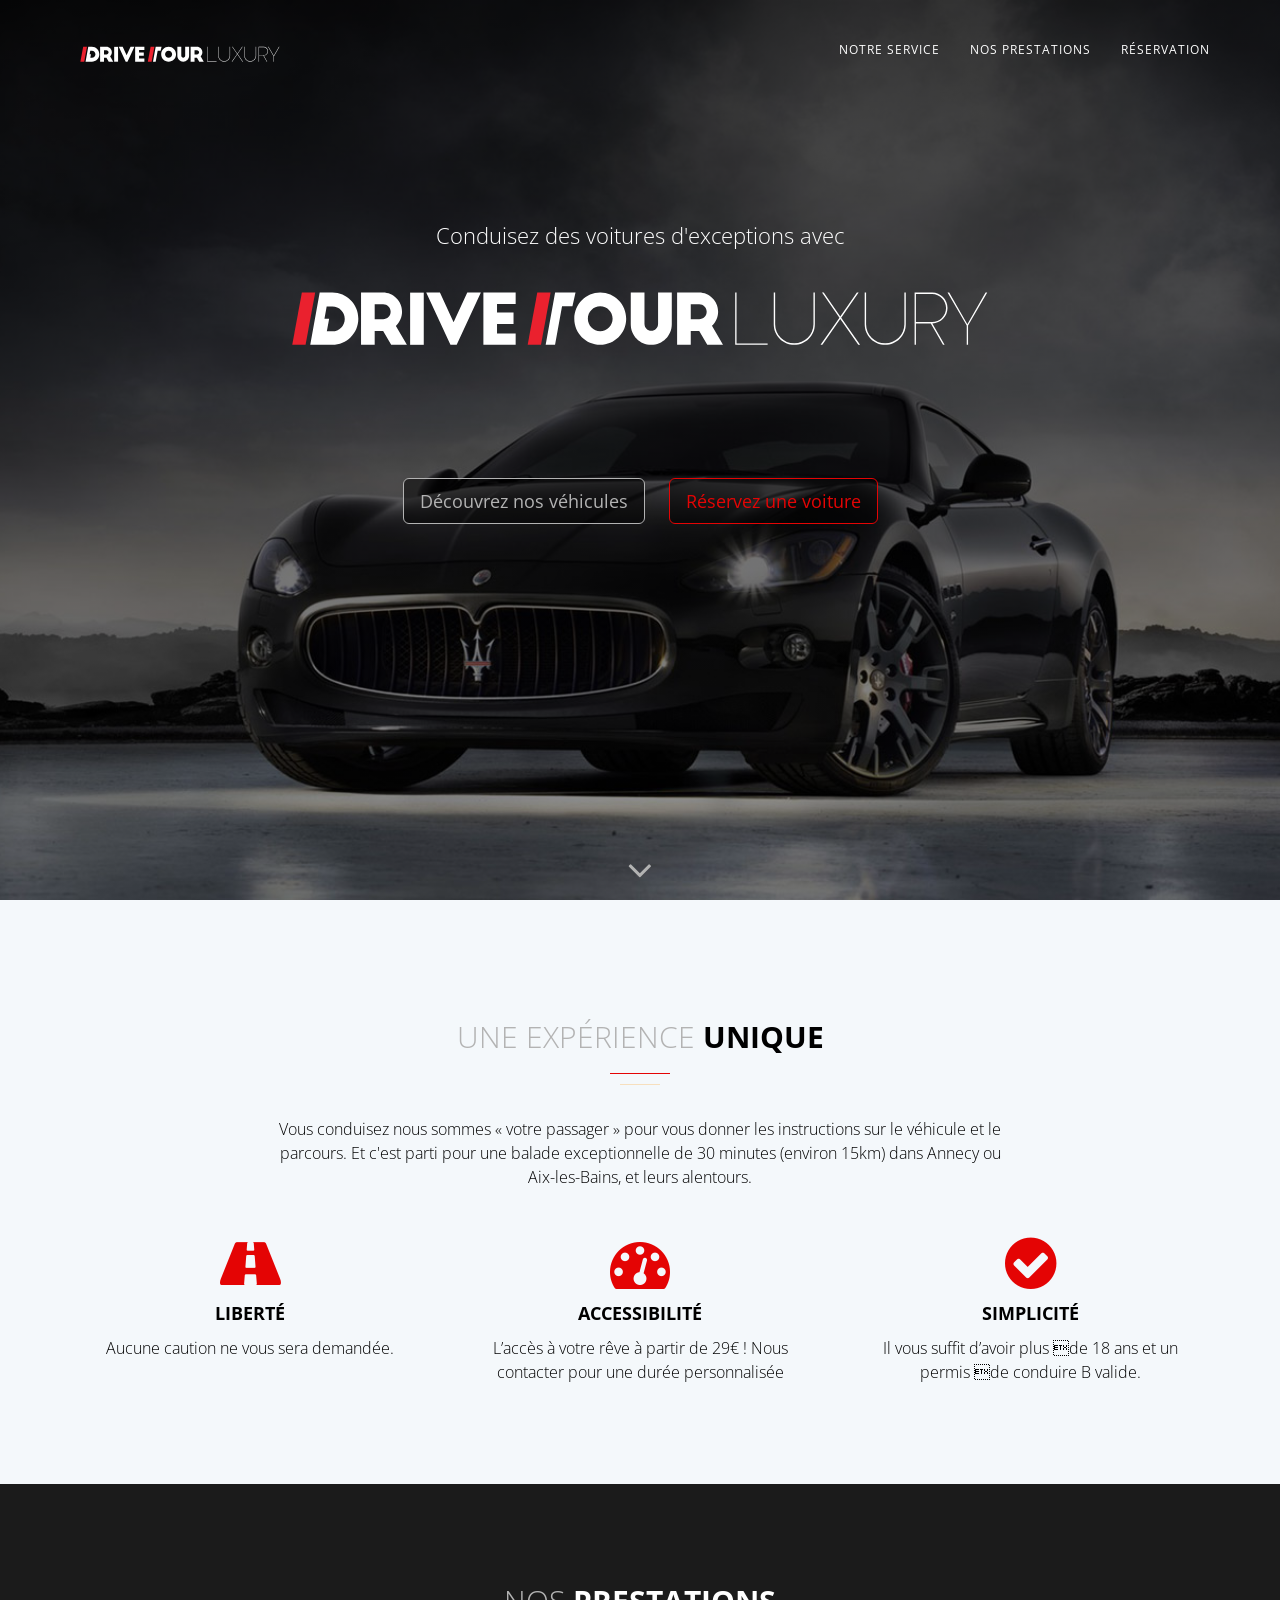
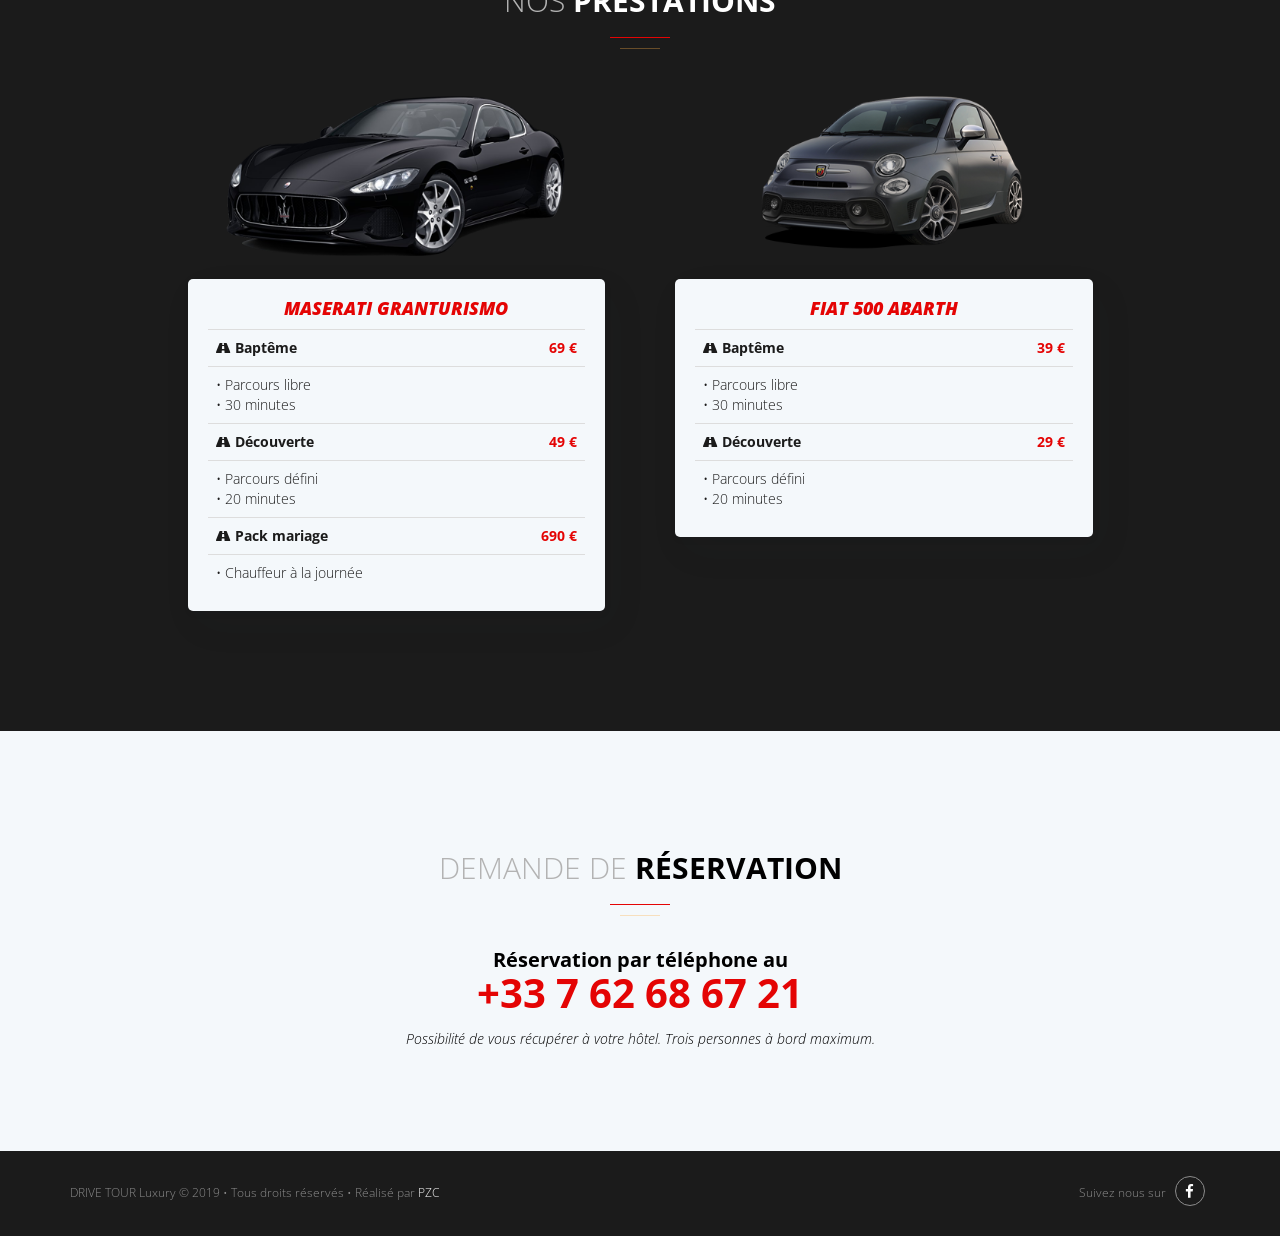
<file: index.html>
<!DOCTYPE html>
<html lang="fr">
  <head>
    <!-- META
    ================================================== -->
    <meta charset="utf-8">
    <!--[if IE]><meta http-equiv="x-ua-compatible" content="IE=9" /><![endif]-->
    <meta name="viewport" content="width=device-width, initial-scale=1">
    <title>Drive Tour Luxury | Conduisez une Maserati GranTurismo sur Annecy</title>
    <meta name="description" content="Conduisez une Maserati GranTurismo sur Annecy avec Drive Tour Luxury à partir de 69€">
    <meta name="keywords" content="drive tour luxury, drive tour, luxury, maserati, granturismo, Annecy, Aix-les-Bains, location, voiture">
    <meta name="author" content="www.pzc.fr">

    <!-- Favicons
    ================================================== -->
    <!-- <link rel="shortcut icon" href="img/favicon.ico" type="image/x-icon"> -->
    <link rel="icon" href="img/favicon.png" />

    <!-- Bootstrap -->
    <link rel="stylesheet" type="text/css"  href="css/bootstrap.css">
    <link rel="stylesheet" type="text/css" href="fonts/font-awesome/css/font-awesome.css">

    <!-- Stylesheet
    ================================================== -->
    <link rel="stylesheet" type="text/css"  href="css/style.css">
    <link rel="stylesheet" type="text/css"  href="css/animate.css">
    <link rel="stylesheet" type="text/css" href="css/responsive.css">

    <script type="text/javascript" src="js/modernizr.custom.js"></script>

    <!-- HTML5 shim and Respond.js for IE8 support of HTML5 elements and media queries -->
    <!-- WARNING: Respond.js doesn't work if you view the page via file:// -->
    <!--[if lt IE 9]>
      <script src="https://oss.maxcdn.com/html5shiv/3.7.2/html5shiv.min.js"></script>
      <script src="https://oss.maxcdn.com/respond/1.4.2/respond.min.js"></script>
    <![endif]-->
  </head>
  <body>
    <!-- Navigation
    ==========================================-->
    <nav id="tf-menu" class="navbar navbar-default navbar-fixed-top">
      <div class="container animated-home fadeInDown">
        <!-- Brand and toggle get grouped for better mobile display -->
        <div class="navbar-header">
          <button type="button" class="navbar-toggle collapsed" data-toggle="collapse" data-target="#cc-menu">
            <span class="sr-only">Toggle navigation</span>
            <span class="icon-bar"></span>
            <span class="icon-bar"></span>
            <span class="icon-bar"></span>
          </button>
          <a class="navbar-brand page-scroll" href="#tf-home"><img src="img/logo.svg" alt="logo"></a>
        </div>

        <!-- Collect the nav links, forms, and other content for toggling -->
        <div class="collapse navbar-collapse" id="cc-menu">
          <ul class="nav navbar-nav navbar-right">
            <li><a href="#tf-services" class="page-scroll">Notre Service</a></li>
            <li><a href="#tf-vehicules" class="page-scroll">Nos Prestations</a></li>
            <li><a href="#tf-contact" class="page-scroll">Réservation</a></li>
          </ul>
        </div><!-- /.navbar-collapse -->
      </div><!-- /.container-fluid -->
    </nav>

    <!-- Home Page
    ==========================================-->
    <div id="tf-home" class="text-center">
        <div class="overlay">
            <div class="content animated fadeIn">

                <h2 class="lead">Conduisez des voitures d'exceptions avec</h2>
                <img src="img/logo.svg" alt="logo">

                <p class="home-btn">
                  <a href="#tf-vehicules" role="button" class="btn btn-default btn-lg page-scroll">Découvrez nos véhicules</a>
                  <a href="tel:+33762686721" role="button" class="btn btn-primary btn-lg">Réservez une voiture</a>
                </p>

                <a href="#tf-vehicules" class="fa fa-angle-down animated fadeInUp page-scroll"></a>

            </div>
        </div>
    </div>

    <!-- Service Section
    ==========================================-->
    <div id="tf-services" class="text-center">
        <div class="container">
            <div class="row">
                <div class="col-xs-10 col-xs-offset-1 col-md-8 col-md-offset-2">
                    <div class="section-title center dark">
                        <h2>Une expérience <strong>unique</strong></h2>
                        <div class="line">
                            <hr>
                        </div>
                        <div class="clearfix"></div>
                    </div>

                    <p>
                        Vous conduisez nous sommes « votre passager » pour vous donner 
                        les instructions sur le véhicule et le parcours. Et c'est parti 
                        pour une balade exceptionnelle de 30 minutes (environ 15km) dans 
                        Annecy ou Aix-les-Bains, et leurs alentours.
                    </p>

                </div>
            </div>
            <div class="row">
                <div class="col-xs-12 col-md-4 service text-center">
                    <h3>
                        <i class="fa fa-road"></i> <strong>Liberté</strong>
                    </h3>
                    <p>
                        Aucune caution ne vous sera demandée.
                    </p>
                </div>

                <div class="col-xs-12 col-md-4 service text-center">
                    <h3><i class="fa fa-tachometer"></i>
                    <strong>Accessibilité</strong></h3>
                    <p>
                        L’accès à votre rêve à partir de 29€ !
                        Nous contacter pour une durée personnalisée
                    </p>
                </div>

                <div class="col-xs-12 col-md-4 service text-center">
                    <h3><i class="fa fa-check-circle"></i>
                    <strong>Simplicité</strong></h3>
                    <p>
                        Il vous suffit d’avoir plus de 18 ans et un permis de conduire B valide.
                    </p>
                </div>
            </div>
        </div>
    </div>

    <!-- Nos Prestations Section
    ==========================================-->

    <div id="tf-vehicules" class="text-center">
        <div class="container">
            <div class="row">
                <div class="col-xs-10 col-xs-offset-1 col-sm-10 col-sm-offset-1 col-md-8 col-md-offset-2">

                    <div class="section-title center">
                            <h2>Nos<strong> Prestations</strong></h2>
                            <div class="line">
                                <hr>
                            </div>
                            <div class="clearfix"></div>
                    </div>

                </div>
            </div>
            <div class="row">
                <div class="col-xs-10 col-xs-offset-1 col-sm-5 col-sm-offset-1 col-md-5 col-md-offset-1">
                    <div class="maserati">
                        <img src="img/maserati.png" class="img-responsive" alt="Maserati GranTurismo">
                    </div>

                    <div class="card">
                        <h3>Maserati GranTurismo</h3>
                        <table class="table">
                            <tr>
                                <th class="text-left"><i class="fa fa-road"></i> Baptême</th>
                                <th class="text-right color">69 €</th>
                            </tr>
                            <tr>
                                <td class="text-left">
                                    • Parcours libre <br>
                                    • 30 minutes
                                </td>
                                <td></td>
                            </tr>
                            <tr>
                                <th class="text-left"><i class="fa fa-road"></i> Découverte</th>
                                <th class="text-right color">49 €</th>
                            </tr>
                            <tr>
                                <td class="text-left">
                                    • Parcours défini <br>
                                    • 20 minutes
                                </td>
                                <td></td>
                            </tr>
                            <tr>
                                <th class="text-left"><i class="fa fa-road"></i> Pack mariage</th>
                                <th class="text-right color">690 €</th>
                                </tr>
                                <tr>
                                    <td class="text-left">
                                        • Chauffeur à la journée
                                    </td>
                                    <td></td>
                                </tr>
                        </table>
                    </div>
                </div>

                <div class="col-xs-10 col-xs-offset-1 col-sm-5 col-sm-offset-0 col-md-5 col-md-offset-0">
                    <div class="fiat">
                        <img src="img/fiat500.png" class="img-responsive" alt="Fiat 500 Abarth C">
                    </div>

                    <div class="card">
                        <h3>Fiat 500 Abarth</h3>
                        <table class="table">
                            <tr>
                                <th class="text-left"><i class="fa fa-road"></i> Baptême</th>
                                <th class="text-right color">39 €</th>
                            </tr>
                            <tr>
                                <td class="text-left">
                                    • Parcours libre <br>
                                    • 30 minutes
                                </td>
                                <td></td>
                            </tr>
                            <tr>
                                    <th class="text-left"><i class="fa fa-road"></i> Découverte</th>
                                    <th class="text-right color">29 €</th>
                                </tr>
                            <tr>
                                <td class="text-left">
                                    • Parcours défini <br>
                                    • 20 minutes
                                </td>
                                <td></td>
                            </tr>
                        </table>
                    </div>
                </div>
            </div>
        </div>
    </div>

    <!-- Contact Section
    ==========================================-->
    <div id="tf-contact" class="text-center">
        <div class="container">
            <div class="row">
                <div class="col-xs-10 col-xs-offset-1 col-sm-10 col-sm-offset-1 col-md-8 col-md-offset-2">
                    <div class="section-title center dark">
                        <h2>Demande de <strong>Réservation</strong></h2>
                        <div class="line">
                            <hr>
                        </div>
                        <div class="clearfix"></div>
                    </div>

                    <p>
                        <strong>
                            Réservation par téléphone au
                            <br>
                            <a href="tel:+33762686721">+33 7 62 68 67 21</a>
                        </strong>
                    </p>

                    <p>
                        <small><em>
                            Possibilité de vous récupérer à votre hôtel. 
                            Trois personnes à bord maximum.
                        </em></small>
                    </p>
                </div>
            </div>
        </div>
    </div>

    <!-- Footer
    ==========================================-->
    <nav id="footer">
        <div class="container">
            <div class="pull-left fnav">
                <p>DRIVE TOUR Luxury © 2019 • Tous droits réservés • Réalisé par <a href="http://www.pzc.fr" target="_blank" title="www.pzc.fr">PZC</a></p>
            </div>
            <div class="pull-right fnav">
                <ul class="footer-social">
                    <li><p>Suivez nous sur </p></li>
                    <li><a href="https://www.facebook.com/Drive-tour-luxury-Annecy-2334804733460506" target="_blank" title="Facebook"><i class="fa fa-facebook"></i></a></li>
                </ul>
            </div>

        </div>
    </nav>


    <!-- jQuery (necessary for Bootstrap's JavaScript plugins) -->
    <script src="https://ajax.googleapis.com/ajax/libs/jquery/1.11.1/jquery.min.js"></script>
    <script type="text/javascript" src="js/jquery.1.11.1.js"></script>
    <!-- Include all compiled plugins (below), or include individual files as needed -->
    <script type="text/javascript" src="js/bootstrap.js"></script>
    <script type="text/javascript" src="js/SmoothScroll.js"></script>

    <!-- Javascripts
    ================================================== -->
    <script type="text/javascript" src="js/main.js"></script>

  </body>
</html>
</file>
<file: css/style.css>
@import url(http://fonts.googleapis.com/css?family=Open+Sans:300italic,400italic,600italic,700italic,800italic,700,300,600,800,400);

body, html{
	font-family: 'Open Sans', sans-serif;
	text-rendering: optimizeLegibility !important;
	-webkit-font-smoothing: antialiased !important;
	color: #5a5a5a;
	background-color: #131313;
	font-weight: 300;

}

h1{
	text-transform: uppercase;
	font-size: 3.5em;
	font-weight: 300;
	letter-spacing: 5px;
	color: #FFF;
}
h1 strong{
	font-weight: 900;
}
h2{
	text-transform: uppercase;
	color: #B3B3B3;
	font-weight: 300;
}
h2 strong {
	color: #fff;
}
h3{
	font-size: 18px;
	font-weight: 900;
	text-transform: uppercase;
}
h4{
	font-size: 15px;
	text-transform: uppercase;
	font-weight: 400;
	line-height: 20px;
}
h5{
	text-transform: uppercase;
	font-weight: 400;
	line-height: 20px;
}
p{
	font-size: 16px;
	margin: 12px 0 0;
	line-height: 24px;
	font-family: 'Open Sans', sans-serif;
	font-weight: 300;
}
a{ color: #E40404;}
a:hover{
	text-decoration: none;
	color: #E40404;
	outline: none;
}

a:focus{ color: white; outline:0; }

.color{
	color: #E40404;
}
.color-2{
	color: #606060;
}

.clearfix:after {
     visibility: hidden;
     display: block;
     font-size: 0;
     content: " ";
     clear: both;
     height: 0;
     }
.clearfix { display: inline-block; }
* html .clearfix { height: 1%; }
.clearfix { display: block; }
ul, ol{
	padding: 0;
	webkit-padding: 0;
	moz-padding: 0;
}

.btn-primary {
	color: #E40404;
	background-color: rgba(0, 0, 0, 0.5);;
	border-color: #E40404;
}
.btn-primary:hover,
.btn-primary:focus,
.btn-primary.focus,
.btn-primary:active,
.btn-primary.active,
.open > .dropdown-toggle.btn-primary {
	color: #E40404;
	background-color: white;
	border-color: white;
}

/* Navigation */
#tf-menu {
	font-weight: 400;
	padding: 20px;
	transition: all 0.8s;
}
#tf-menu.navbar-default {
	background-color: rgba(248, 248, 248, 0);
	border-color: rgba(231, 231, 231, 0);
}
#tf-menu a.navbar-brand {
	text-transform: uppercase;
	font-size: 22px;
	color: #fff;
	font-weight: 300;
}
#tf-menu a.navbar-brand img {
	display: inline-block;
	width: 220px;
}

#tf-menu.navbar-default .navbar-nav > li > a {
	text-transform: uppercase;
	color: #FFF;
	font-size: 12px;
	letter-spacing: 1px;
	line-height: 30px;
}
#tf-menu.navbar-default .navbar-nav > li > a:hover {
	color: #E40404;
}
.on {
	background-color: #222222 !important;
	padding: 0 !important;
}
.navbar-default .navbar-nav > .active > a, 
.navbar-default .navbar-nav > .active > a:hover, 
.navbar-default .navbar-nav > .active > a:focus {
	color: #FFF !important;
	background-color: transparent;
	font-weight: 700;
	outline:0;
}
.navbar-toggle {
	border-radius: 0;
	}
.navbar-default .navbar-toggle:hover, 
.navbar-default .navbar-toggle:focus {
	background-color: #E40404;
	border-color: #E40404;
	}
.navbar-default .navbar-toggle:hover>.icon-bar {
	background-color: #FFF;
	}

/* Home Style */
#tf-home{
	background: url(../img/bg.jpg) no-repeat;
	background-position: center bottom;
	background-repeat: no-repeat;
	-webkit-background-size: cover;
	   -moz-background-size: cover;
		 -o-background-size: cover;
			background-size: cover;
}

#tf-home .overlay{
	background: -moz-linear-gradient(top,  rgba(0,0,0,0.8) 0%, rgba(0,0,0,0.73) 17%, rgba(0,0,0,0.66) 35%, rgba(0,0,0,0.55) 62%, rgba(0,0,0,0.4) 100%); /* FF3.6+ */
	background: -webkit-gradient(linear, left top, left bottom, color-stop(0%,rgba(0,0,0,0.8)), color-stop(17%,rgba(0,0,0,0.73)), color-stop(35%,rgba(0,0,0,0.66)), color-stop(62%,rgba(0,0,0,0.55)), color-stop(100%,rgba(0,0,0,0.4))); /* Chrome,Safari4+ */
	background: -webkit-linear-gradient(top,  rgba(0,0,0,0.8) 0%,rgba(0,0,0,0.73) 17%,rgba(0,0,0,0.66) 35%,rgba(0,0,0,0.55) 62%,rgba(0,0,0,0.4) 100%); /* Chrome10+,Safari5.1+ */
	background: -o-linear-gradient(top,  rgba(0,0,0,0.8) 0%,rgba(0,0,0,0.73) 17%,rgba(0,0,0,0.66) 35%,rgba(0,0,0,0.55) 62%,rgba(0,0,0,0.4) 100%); /* Opera 11.10+ */
	background: -ms-linear-gradient(top,  rgba(0,0,0,0.8) 0%,rgba(0,0,0,0.73) 17%,rgba(0,0,0,0.66) 35%,rgba(0,0,0,0.55) 62%,rgba(0,0,0,0.4) 100%); /* IE10+ */
	background: linear-gradient(to bottom,  rgba(0,0,0,0.8) 0%,rgba(0,0,0,0.73) 17%,rgba(0,0,0,0.66) 35%,rgba(0,0,0,0.55) 62%,rgba(0,0,0,0.4) 100%); /* W3C */
	filter: progid:DXImageTransform.Microsoft.gradient( startColorstr='#cc000000', endColorstr='#66000000',GradientType=0 ); /* IE6-9 */
	/* height: 750px;*/
	background-attachment: fixed;
}

#tf-home h2{
	text-transform: none;
}

#tf-home h2.lead{
	color: #FFF;
	font-weight: 300;
	font-size: 1.6em;
	margin-bottom: 0;
}

#tf-home .overlay img {
	max-width: 768px;
}

#tf-home .overlay .content .home-btn {
	margin-top: 80px;
}

#tf-home .content{
	position: relative;
	height: 100vh;
	padding: 200px 0;
}

#tf-home .content a.fa.fa-angle-down {
	position: absolute;
	bottom: 10px;
	left: 49%;
	color: #B3B3B3;
	font-size: 40px;
	transition: all 0.5s;
}
#tf-home .content a.fa.fa-angle-down:hover{
	color: #E40404;
}

.btn-default, .btn-primary {
	margin: 10px;
	transition: all 0.5s;
}

/* About Section */
#tf-about{
	background: url(../img/fond.jpg) no-repeat center top;
	padding: 80px 0;
	color: #fff;
}
#tf-about .titre{
	color: #B3B3B3;
	text-transform: uppercase;
	font-size: 18px;
	line-height: 30px;
}
ul.about-list{ margin: 10px 0 0 ;}
ul.about-list li{
	display: block;
	font-size: 16px;
	line-height: 30px;
	font-family: 'Open Sans', sans-serif;
}
ul.about-list li span{ 
	margin-right: 10px;
}

/* Title of Sections */
.section-title hr{
	border-color: #E40404;
	border-width: 1px;
	width: 200px;
	float: left;
	clear: both;
}
.section-title.center .line{
	border-top: 1px solid #E40404;
	height: 10px;
	width: 60px;
	text-align: center;
	margin: 0 auto;
	margin-top: 20px;
}
.section-title.center hr {
	border-top: 1px solid rgba(252, 172, 69, 0.34);
	width: 40px;
	text-align: center;
	margin-top: 10px;
	position: relative;
	left: 17%;
}
.dark h2 strong {
	color: black;
}

.card {
    overflow: hidden;
    margin: 0 20px 40px;
	border-radius: 5px;
	background-color: #F4F8FB;
    box-shadow: rgba(39,44,49,0.06) 8px 14px 38px, rgba(39,44,49,0.03) 1px 3px 8px;
    -webkit-transition: all 0.5s ease;
	transition: all 0.5s ease;
	color: #1B1B1B;
	padding: 0 20px;
}

/* Services Section */
#tf-services {
	background: #F4F8FB;
	padding: 100px 0;
	color: #000;
}

.space{
	margin-bottom: 20px;
}

#tf-services .service {
	padding: 0 4rem;
}

#tf-services .service>h3 {
	display: grid;
}

#tf-services i.fa {
	font-size: 6rem;
	color: #E40404;
	padding: 10px 0;
	margin-top: 15px;
}

/* Voiture Section */
#tf-vehicules {
	padding: 80px 0;
	background-color: #1b1b1b;
	color: #ffffff;
}

#tf-vehicules h3 {
	color: #E40404;
	font-style: italic;
}
#tf-vehicules p {
	font-weight: 300;
	margin: 10px 0;
}

#tf-vehicules .maserati,
#tf-vehicules .fiat {
	padding: 10px 0;
}
#tf-vehicules .maserati img,
#tf-vehicules .fiat img {
    display: block;
    margin: 0 auto;
    width: 80%;
}

/* Tarifs Section */
#tf-tarifs{
	background: #131313 url(../img/fond.jpg) no-repeat center top;
	padding: 80px 0;
	color: #fff;
}
#tf-tarifs h4 {
	color: #B3B3B3;
	font-size: 14px;
	font-weight: 700;
	padding-top: 16px;
}

#tf-tarifs table {
	margin-top: 40px;
}
#tf-tarifs table th {
	border-top: 0;
	border-bottom: 2px solid #606060;
	padding: 5px 0;
}
#tf-tarifs table td {
	border-top: 0;
	padding: 5px 0;
}

/* Contact Section */
#tf-contact{
	background: #F4F8FB;
	padding: 100px 0;
	color: #000;
}

label {
	float: left;
	font-size: 14px;
	font-weight: 400;
	font-family: 'Open Sans', sans-serif;
}

form {
	margin-top: 40px;
}

#tf-contact p>strong {
	font-size: 2rem;
}

#tf-contact a{
	font-size: 4rem;
	line-height: 4rem;
}

#tf-contact .form-control {
	display: block;
	width: 100%;
	padding: 6px 12px;
	font-size: 12px;
	line-height: 1.42857143;
	color: #555;
	background-color: #fff;
	background-image: none;
	border: 1px solid #ccc;
	border-radius: 2px;
	-webkit-box-shadow: none;
	box-shadow: none;
	-webkit-transition: none;
	-o-transition: none;
	transition: none;
}

#tf-contact .form-imp {
	background-color: #E40404;
	border-radius: 6px;
	padding-top: 15px;
	padding-bottom: 5px;
	margin-top: 5px;
	margin-bottom: 15px;
	color: #000;
}

#tf-contact .form-imp .form-control {
	border: 1px solid #ED9831;
}

#tf-contact .form-imp label {
	font-weight: 700;
}

#tf-contact .form-control:focus {
	border-color: inherit;
	outline: 0;
	-webkit-box-shadow: transparent;
	box-shadow: transparent;
}

button.btn.tf-btn.btn-default {
	float: center;
	border: 1px solid #E40404;
	border-radius: 6px;
	padding: 10px 40px;
	margin-top: 20px;
	color: #E40404;
	text-transform: uppercase;
	font-weight: 700;
}
button.btn.tf-btn:hover.btn-default {
	background: #E40404;
	color: #000;
}

.btn:active, .btn.active {
	background-image: none;
	outline: 0;
	-webkit-box-shadow: none;
	box-shadow: none;
}

.btn:focus, 
.btn:active:focus, 
.btn.active:focus, 
.btn.focus, 
.btn:active.focus, 
.btn.active.focus {
	outline: thin dotted;
	outline: none;
	outline-offset: none;
}

/* Page Mentions */
#tf-mentions {
	background: url(../img/fond.jpg) repeat;
	padding: 100px 0;
	color: #fff;
}
#tf-mentions h1 {
	font-size: 2em;
}
#tf-mentions h2.lead {
	text-transform: none;
	color: #B3B3B3;
	font-weight: 300;
	font-size: 1.6em;
	margin-bottom: 80px;
}
#tf-mentions h3{
	font-size: 18px;
	font-weight: 300;
	text-transform: uppercase;
	color: #E40404;
}
#tf-mentions .overlay img {
	margin-top: 40px;
	width: 80px;
}
#tf-mentions .content a.fa {
	position: absolute;
	top: 40px;
	right: 50px;
	color: #E40404;
	font-size: 40px;
	transition: all 0.5s;
}
#tf-mentions .content a.fa:hover{
	color: #fff;
}

/* Footer */
nav#footer{
	background: #1b1b1b;
	color: #8c8c8c;
	padding: 20px 0 20px 0;
}
nav#footer .fnav{ vertical-align: middle;}
ul.footer-social li{
	display: inline-block;
	margin-right: 5px;
}
nav#footer p{
	font-size: 12px;
	margin-top: 10px;
}
nav#footer a {
	color: #fff;
}
nav#footer a:hover {
	color: #E40404;
}

#footer i.fa {
	height: 30px;
	width: 30px;
	border: 1px solid #8c8c8c;
	font-size: 15px;
	padding: 7px 8px;
	border-radius: 50%;
	color: #fff;
	transition: all 0.5s;
}
#footer i.fa:hover{
	background: #E40404;
	border-color: #E40404;
	color: #1b1b1b;
}
#footer i.fa-facebook {
	padding-left: 9px;
}
#footer i.fa-twitter {
	padding-left: 7px;
}
</file>
<file: css/responsive.css>
@media (max-width: 992px){

    #tf-menu a.navbar-brand {
        font-size: 18px;
        }
    #tf-menu a.navbar-brand span {
        display: none;
        }
    #tf-home .content {
        height: 100%;
        }
}

@media (max-width: 767px){

    #tf-menu a.navbar-brand span {
        display: inline-block;
    }
}

@media (max-width: 768px){

    #tf-home .content {
        height: 100%;
    }
    .navbar-header {
        padding: 10px 0;
    }
    .navbar-toggle{
        border: none;
    }
    .navbar-brand{
        padding: 10px 20px;
    }
    #tf-menu.navbar-default {
        background-color: rgba(0, 0, 0, 0.79);
    }
    #tf-menu a.navbar-brand {
        font-size: 18px;
    }

}

@media (max-width: 603px){

#tf-menu.navbar-default {
	background-color: rgba(0, 0, 0, 0.79);
	}
#tf-works li.pull-right, #tf-works li.pull-left {
    margin-top: 10px;
    float: none !important;
    text-align: center;
    display: block;
}
label {
    float: none !important
    }
.pull-left.fnav,
.pull-right.fnav {
    float: none !important;
    text-align: center;
    }

.hover-bg .hover-text {
    padding: 12% 10%;
    }

}

@media (max-width: 360px){
    .hover-bg .hover-text {
        padding: 22% 10%;
    }
    #tf-menu {
        padding: 10px 0;
    }
    #tf-home .content{
        padding-top: 150px;
        height: 100vh;
    }
    #tf-home .overlay .content .home-btn {
        margin-top: 30px;
    }
    #tf-menu a.navbar-brand {
        font-size: 18px;
    }
    #tf-home h1 {
        font-size: 24px;
    }
    #tf-home h2.lead{
        font-size: 1.2em;
    }
    #tf-home .content a.fa.fa-angle-down {
        left: 46%;
    }
}
@media (max-width: 320px){
    #tf-home .content {
        padding-top: 35%;
    }
    #tf-home h1 {
        font-size: 20px;
    }
    #tf-home h2.lead{
        font-size: 1em;
    }
    #tf-home .overlay img {
        width: 80px;
    }
    #tf-home .content a.fa.fa-angle-down {
        display: none;
    }
}
</file>
